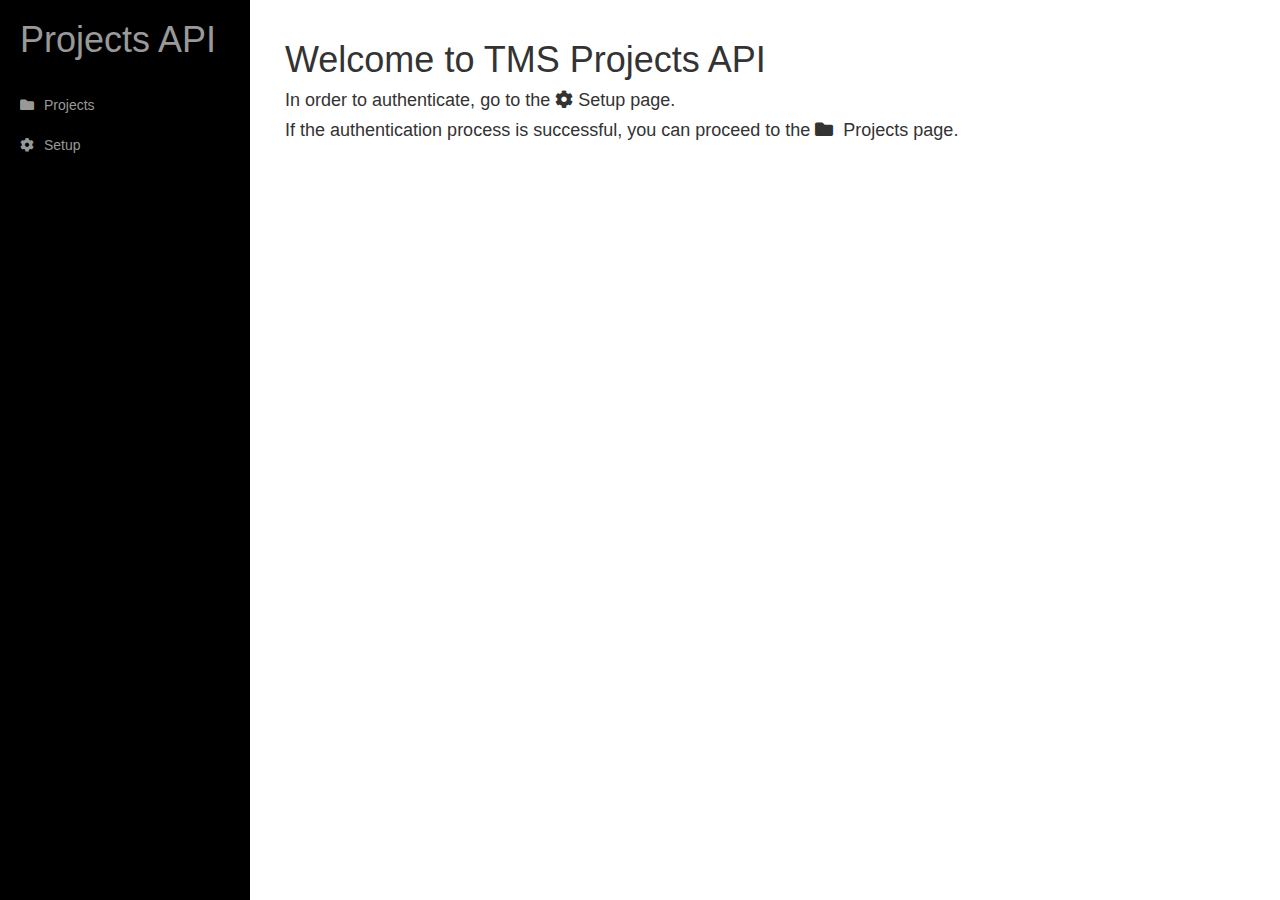
<file: src/main/resources/public/index.html>
<!DOCTYPE html>
<html lang="en">

<head>
    <meta charset="utf-8">
    <meta http-equiv="X-UA-Compatible" content="IE=edge">
    <meta name="viewport" content="width=device-width, initial-scale=1">
    <title>Test</title>
    <link rel="stylesheet" href="style.css">
    <link rel="stylesheet" href="https://cdnjs.cloudflare.com/ajax/libs/font-awesome/5.15.3/css/all.min.css">
    <link rel="stylesheet" href="https://maxcdn.bootstrapcdn.com/bootstrap/3.3.7/css/bootstrap.min.css">
    <link rel="stylesheet" href="https://cdn.datatables.net/1.13.4/css/jquery.dataTables.css" />
    <script src="https://ajax.googleapis.com/ajax/libs/jquery/3.6.4/jquery.min.js"></script>
    <script src="https://maxcdn.bootstrapcdn.com/bootstrap/3.3.7/js/bootstrap.min.js"></script>
    <script src="https://cdn.datatables.net/1.13.4/js/jquery.dataTables.js"></script>
</head>

<body>
    <div id="wrapper">
        <div id="sidebar-wrapper">
            <ul class="sidebar-nav">
                <li class="sidebar-brand">
                    <h1><a href="index.html">Projects API</a></h1>
                </li>
                <li>
                    <a href="projects.html"><i class="fas fa-folder"></i><span class="item-link">Projects</span></a>
                </li>
                <li>
                    <a href="setup.html"><i class="fas fa-cog"></i><span class="item-link">Setup</span></a>
                </li>
            </ul>
        </div>

        <div id="page-content-wrapper">
            <div class="container-fluid">
                <div class="row">
                    <div class="col-lg-12">
                        <h1>Welcome to TMS Projects API</h1>
                        <h4>In order to authenticate, go to the <i class="fas fa-cog"></i> Setup page.</h4>
                        <h4>If the authentication process is successful, you can proceed to the <i class="fas fa-folder"></i><span class="item-link">Projects page.</h4>
                    </div>
                </div>
            </div>
        </div>
    </div>
</body>

</html>
</file>
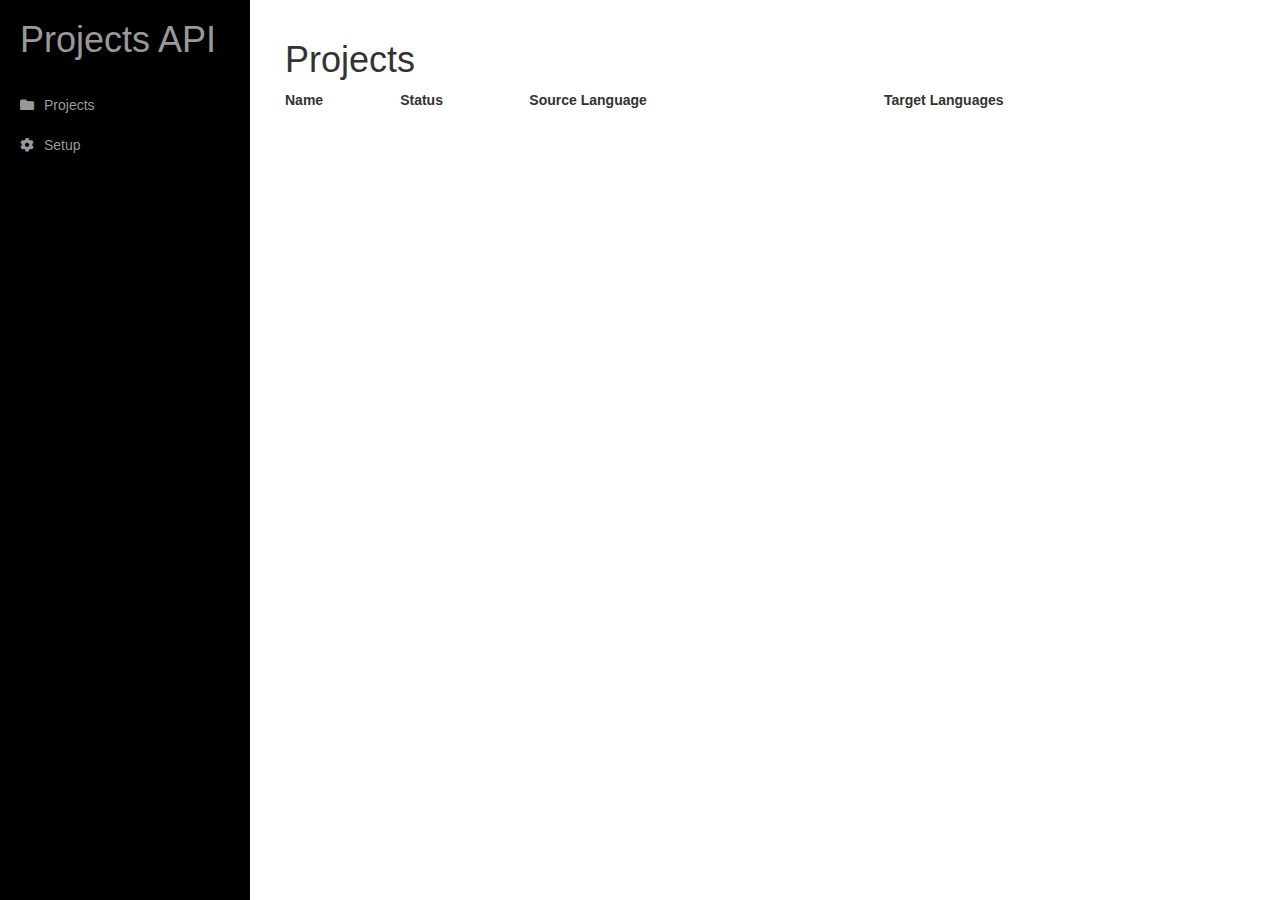
<file: src/main/resources/public/projects.html>
<!DOCTYPE html>
<html lang="en">

<head>
	<meta charset="utf-8">
	<meta http-equiv="X-UA-Compatible" content="IE=edge">
	<meta name="viewport" content="width=device-width, initial-scale=1">
	<title>Test</title>
	<link rel="stylesheet" href="style.css">
	<link rel="stylesheet" href="https://cdnjs.cloudflare.com/ajax/libs/font-awesome/5.15.3/css/all.min.css">
	<link rel="stylesheet" href="https://maxcdn.bootstrapcdn.com/bootstrap/3.3.7/css/bootstrap.min.css">
	<link rel="stylesheet" href="https://cdn.datatables.net/1.13.4/css/jquery.dataTables.css" />
	<script src="https://ajax.googleapis.com/ajax/libs/jquery/3.6.4/jquery.min.js"></script>
	<script src="https://maxcdn.bootstrapcdn.com/bootstrap/3.3.7/js/bootstrap.min.js"></script>
	<script src="https://cdn.datatables.net/1.13.4/js/jquery.dataTables.js"></script>
	<script src="config.js"></script>
	<script src="main.js"></script>
</head>

<body>
	<div id="wrapper">
        <div id="sidebar-wrapper">
            <ul class="sidebar-nav">
                <li class="sidebar-brand">
                    <h1><a href="index.html">Projects API</a></h1>
                </li>
                <li>
                    <a href="projects.html"><i class="fas fa-folder"></i><span class="item-link">Projects</span></a>
                </li>
                <li>
                    <a href="setup.html"><i class="fas fa-cog"></i><span class="item-link">Setup</span></a>
                </li>
            </ul>
        </div>

		<div id="page-content-wrapper">
			<div class="container-fluid">
				<div class="row">
					<div class="col-lg-12">
						<h1>Projects</h1>
						<div id="table-wrapper">
							<table id="projects" class="display">
								<thead>
									<tr>
										<th>Name</th>
										<th>Status</th>
										<th>Source Language</th>
										<th>Target Languages</th>
									</tr>
								</thead>
							</table>
						</div>
					</div>
				</div>
			</div>
		</div>
	</div>
</body>

</html>
</file>
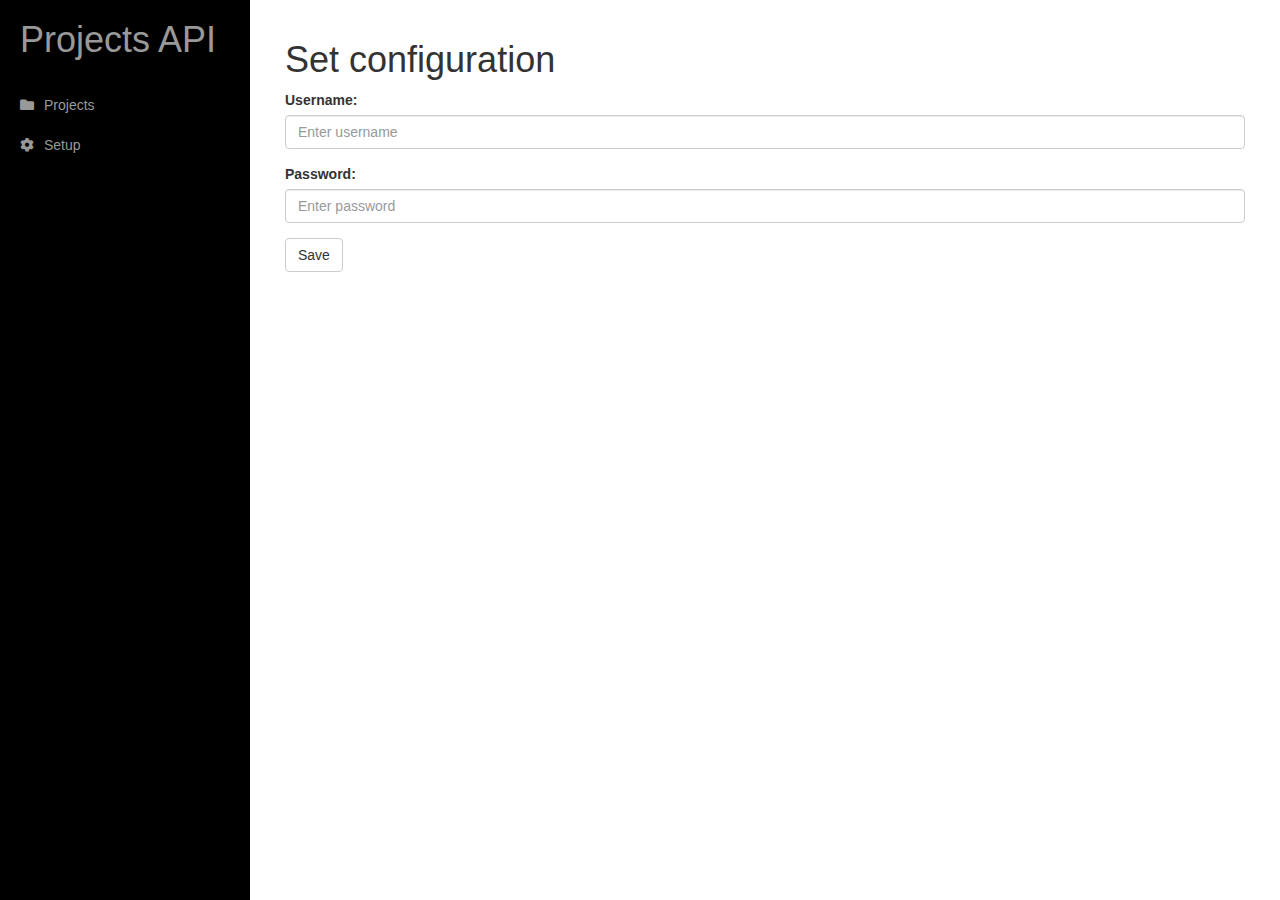
<file: src/main/resources/public/setup.html>
<!DOCTYPE html>
<html lang="en">

<head>
	<meta charset="utf-8">
	<meta http-equiv="X-UA-Compatible" content="IE=edge">
	<meta name="viewport" content="width=device-width, initial-scale=1">
	<title>Test</title>
	<link rel="stylesheet" href="style.css">
	<link rel="stylesheet" href="https://cdnjs.cloudflare.com/ajax/libs/font-awesome/5.15.3/css/all.min.css">
	<link rel="stylesheet" href="https://maxcdn.bootstrapcdn.com/bootstrap/3.3.7/css/bootstrap.min.css">
	<link rel="stylesheet" href="https://cdn.datatables.net/1.13.4/css/jquery.dataTables.css" />
	<script src="https://ajax.googleapis.com/ajax/libs/jquery/3.6.4/jquery.min.js"></script>
	<script src="https://maxcdn.bootstrapcdn.com/bootstrap/3.3.7/js/bootstrap.min.js"></script>
	<script src="https://cdn.datatables.net/1.13.4/js/jquery.dataTables.js"></script>
	<script src="config.js"></script>
	<script src="setup.js"></script>
</head>

<body>
	<div id="wrapper">
        <div id="sidebar-wrapper">
            <ul class="sidebar-nav">
                <li class="sidebar-brand">
                    <h1><a href="index.html">Projects API</a></h1>
                </li>
                <li>
                    <a href="projects.html"><i class="fas fa-folder"></i><span class="item-link">Projects</span></a>
                </li>
                <li>
                    <a href="setup.html"><i class="fas fa-cog"></i><span class="item-link">Setup</span></a>
                </li>
            </ul>
        </div>

		<div id="page-content-wrapper">
			<div class="container-fluid">
				<div class="row">
					<div class="col-lg-12">
						<h1>Set configuration</h1>
						<form id="config-form">
							<div class="form-group">
								<label for="username">Username:</label>
								<input type="text" class="form-control" id="username" placeholder="Enter username">
							</div>
							<div class="form-group">
								<label for="password">Password:</label>
								<input type="password" class="form-control" id="password" placeholder="Enter password">
							</div>
							<button type="submit" class="btn btn-default" id="submit-button">Save</button>
						</form>
					</div>
				</div>
			</div>
		</div>
	</div>
</body>

</html>
</file>
<file: src/main/resources/public/style.css>
body {
  overflow-x: hidden;
}

#wrapper {
  padding-left: 0;
  -webkit-transition: all 0.5s ease;
  -moz-transition: all 0.5s ease;
  -o-transition: all 0.5s ease;
  transition: all 0.5s ease;
}

#sidebar-wrapper {
  z-index: 1000;
  position: fixed;
  left: 250px;
  width: 0;
  height: 100%;
  margin-left: -250px;
  overflow-y: hidden;
  background: #000;
  -webkit-transition: all 0.5s ease;
  -moz-transition: all 0.5s ease;
  -o-transition: all 0.5s ease;
  transition: all 0.5s ease;
  overflow-x: hidden;
}

#page-content-wrapper {
  width: 100%;
  position: absolute;
  padding: 15px;
}

/* Sidebar Styles */

.sidebar-nav {
  position: absolute;
  top: 0;
  width: 250px;
  margin: 0;
  padding: 0;
  list-style: none;
}

.sidebar-nav li {
  margin-left: 20px;
  line-height: 40px;
}

.sidebar-nav li a {
  display: block;
  text-decoration: none;
  color: #999999;
}

.sidebar-nav li a:hover {
  text-decoration: none;
  color: #fff;
  background: rgba(255, 255, 255, 0.2);
}

.sidebar-nav li a:active,
.sidebar-nav li a:focus {
  text-decoration: none;
}

.sidebar-nav > .sidebar-brand {
  height: 65px;
  font-size: 18px;
  line-height: 60px;
}

.sidebar-nav > .sidebar-brand {
  color: #fff;
}

.item-link {
  margin-left: 10px;
}

@media (min-width: 768px) {
  #wrapper {
    padding-left: 250px;
  }

  #sidebar-wrapper {
    width: 250px;
  }

  #wrapper.toggled #sidebar-wrapper {
    width: 0;
  }

  #page-content-wrapper {
    padding: 20px;
    position: relative;
  }
}

.submit-message {
    padding-top: 20px;
    font-weight: bold;
}

.submit-message.success {
    color: green;
}

.submit-message.failure {
    color: red;
}

#projects {
    width: 100%;
}
</file>
